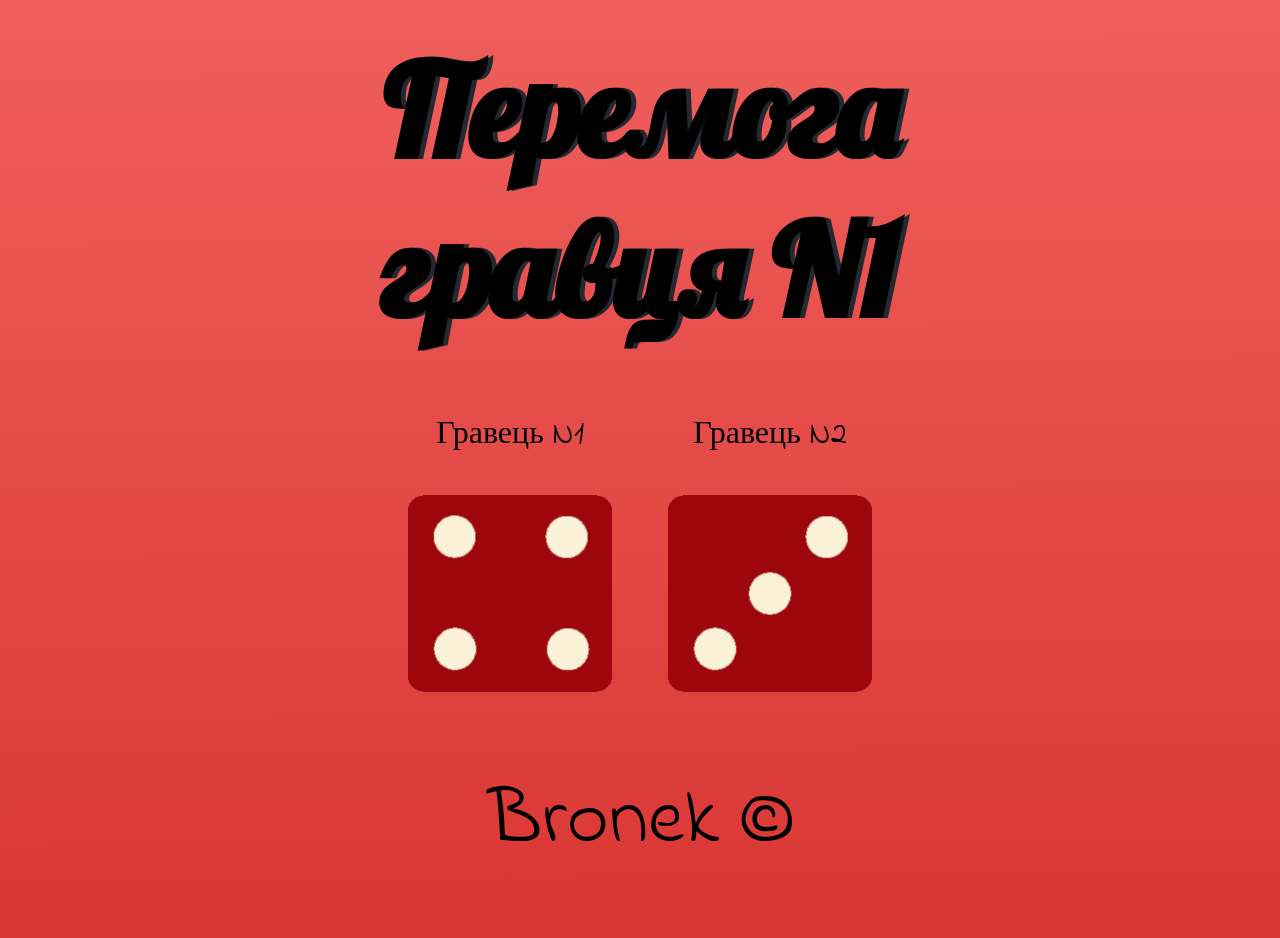
<file: index.html>
<!DOCTYPE html>
<html lang="en" dir="ltr">
  <head>
    <meta charset="utf-8">
    <title>Dicee</title>
    <link rel="stylesheet" href="styles.css">
    <link href="https://fonts.googleapis.com/css?family=Indie+Flower|Lobster" rel="stylesheet">

  </head>
  <body>
<script src="/index.js"></script>
    <div class="container">
      <h1 class="winner">Refresh Me</h1>

      <div class="dice">
        <p>Гравець N1</p>
        <img class="img1" src="">
      </div>

      <div class="dice">
        <p>Гравець N2</p>
        <img class="img2" src="">
      </div>

    </div>
<script src="index.js"></script>

  </body>

  <footer>
     Bronek ©
  </footer>
</html>
</file>
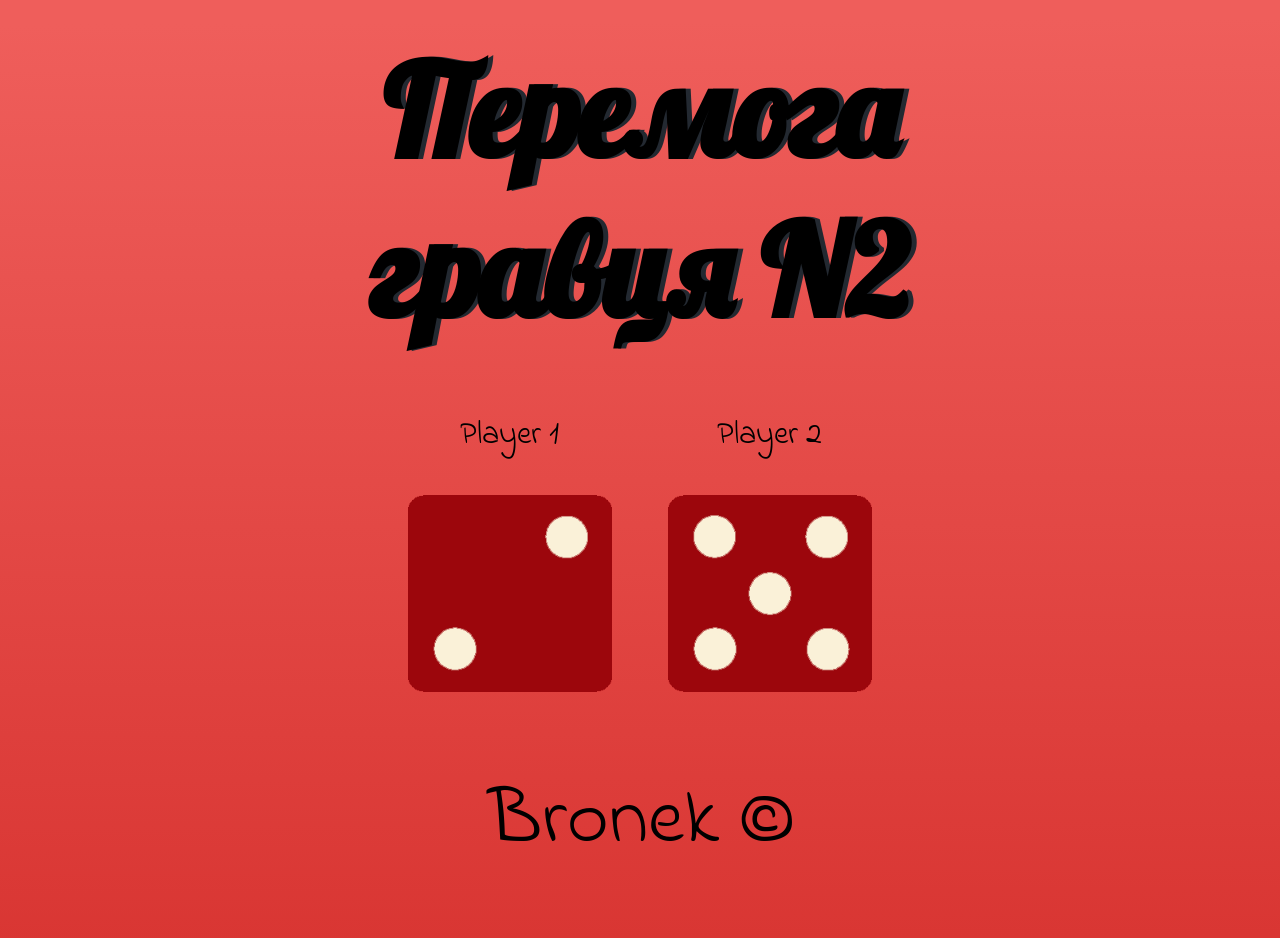
<file: dicee.html>
<!DOCTYPE html>
<html lang="en" dir="ltr">
  <head>
    <meta charset="utf-8">
    <title>Dicee</title>
    <link rel="stylesheet" href="styles.css">
    <link href="https://fonts.googleapis.com/css?family=Indie+Flower|Lobster" rel="stylesheet">

  </head>
  <body>

    <div class="container">
      <h1 class="winner">Refresh Me</h1>

      <div class="dice">
        <p>Player 1</p>
        <img class="img1" src="">
      </div>

      <div class="dice">
        <p>Player 2</p>
        <img class="img2" src="">
      </div>

    </div>
<script src="/index.js"></script>

  </body>

  <footer>
     Bronek ©
  </footer>
</html>
</file>
<file: styles.css>
.container {
  width: 70%;
  margin: auto;
  text-align: center;
}

.dice {
  text-align: center;
  display: inline-block;

}

body {
   background-image: linear-gradient( 179.7deg,  rgba(239,94,91,1) 2.6%, rgba(216,52,49,1) 104.5% );
  height : 100vh;
}

h1 {
  margin: 30px;
  font-family: 'Lobster', cursive;
  text-shadow: 5px 0 #232931;
  font-size: 8rem;
  color: linear-gradient( 135deg, #FEC163 10%, #DE4313 100%);
}

p {
  font-size: 2rem;
  color: linear-gradient( 135deg, #FEC163 10%, #DE4313 100%);
  font-family: 'Indie Flower', cursive;
}

img {
  width: 80%;
}

footer {
  font-size: 5rem;
  margin-top: 5%;
  color: linear-gradient( 135deg, #FEC163 10%, #DE4313 100%);
  text-align: center;
  font-family: 'Indie Flower', cursive;

}
</file>
